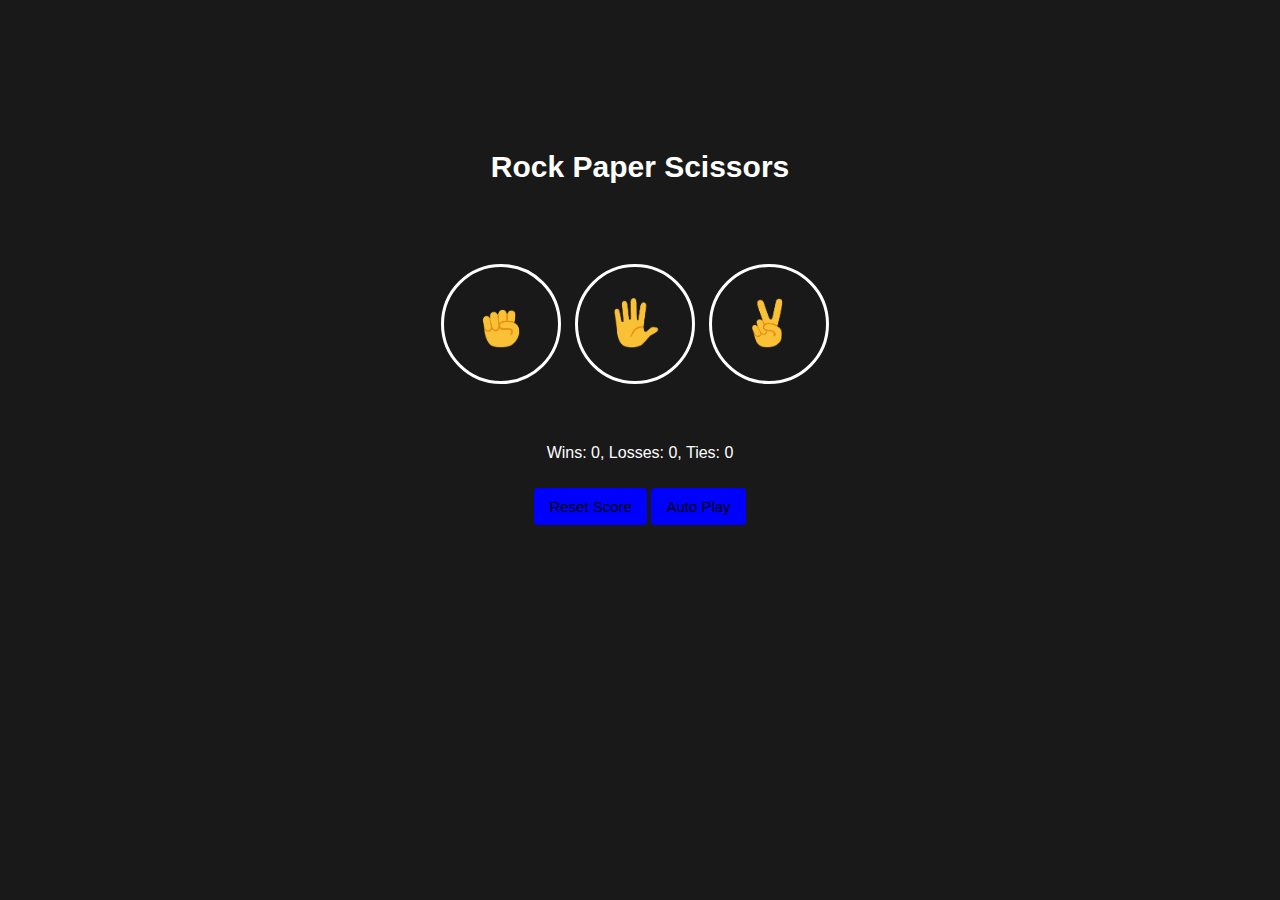
<file: index.html>
<!DOCTYPE html>
<html>
  <head>
    <title>Rock Paper Scissors</title>
    <link rel="stylesheet" href="styles/rock-paper-scissors.css">
  </head>

  <body>
    <p class="title">Rock Paper Scissors</p>
    <button class="move-button js-rock-button"><img class="icon" src="images/rock-emoji.png"></button>

    <button class="move-button js-paper-button"><img class="icon" src="images/paper-emoji.png"></button>

    <button class="move-button js-scissors-button"><img class="icon" src="images/scissors-emoji.png"></button>

    <p class="js-result result"></p>
    <p class="js-moves"></p>
    <p class="js-score score"></p>

    <button class="reset-score-button js-reset-score-button">Reset Score</button>

    <button class="auto-play-button js-auto-play-button">Auto Play</button>
    <p class="js-reset-confirmation"></p>
    <script src="scripts/rock-paper-scissors.js">
    </script>
  </body>
</html>
</file>
<file: styles/rock-paper-scissors.css>
body{
  background-color: rgb(25,25,25);
  color: white;
  font-family: Arial;
  text-align: center;
}

.title{
  font-size: 30px;
  font-weight: bold;
  margin-top: 150px;
  margin-bottom: 30px;
}

.icon{
  height:50px;
  
}

.move-button{
  background-color: transparent;
  border: 3px solid white;
  width: 120px;
  height: 120px;
  border-radius: 60px;
  margin-right: 10px;
  cursor: pointer;
  margin-top: 50px ;
}

.result{
  font-size: 25px;
  font-weight: bold;
}

.score{
  margin-top: 60px;
}

.reset-score-button,
.auto-play-button,
.reset-confirm-button {
  background-color: blue;
  border:none;
  font-size: 15px;
  padding: 10px 15px;
  cursor: pointer;
  border-radius: 4px;
  margin-top: 10px;
}

.reset-confrim-button{
  margin-left: 10px;
}
</file>
